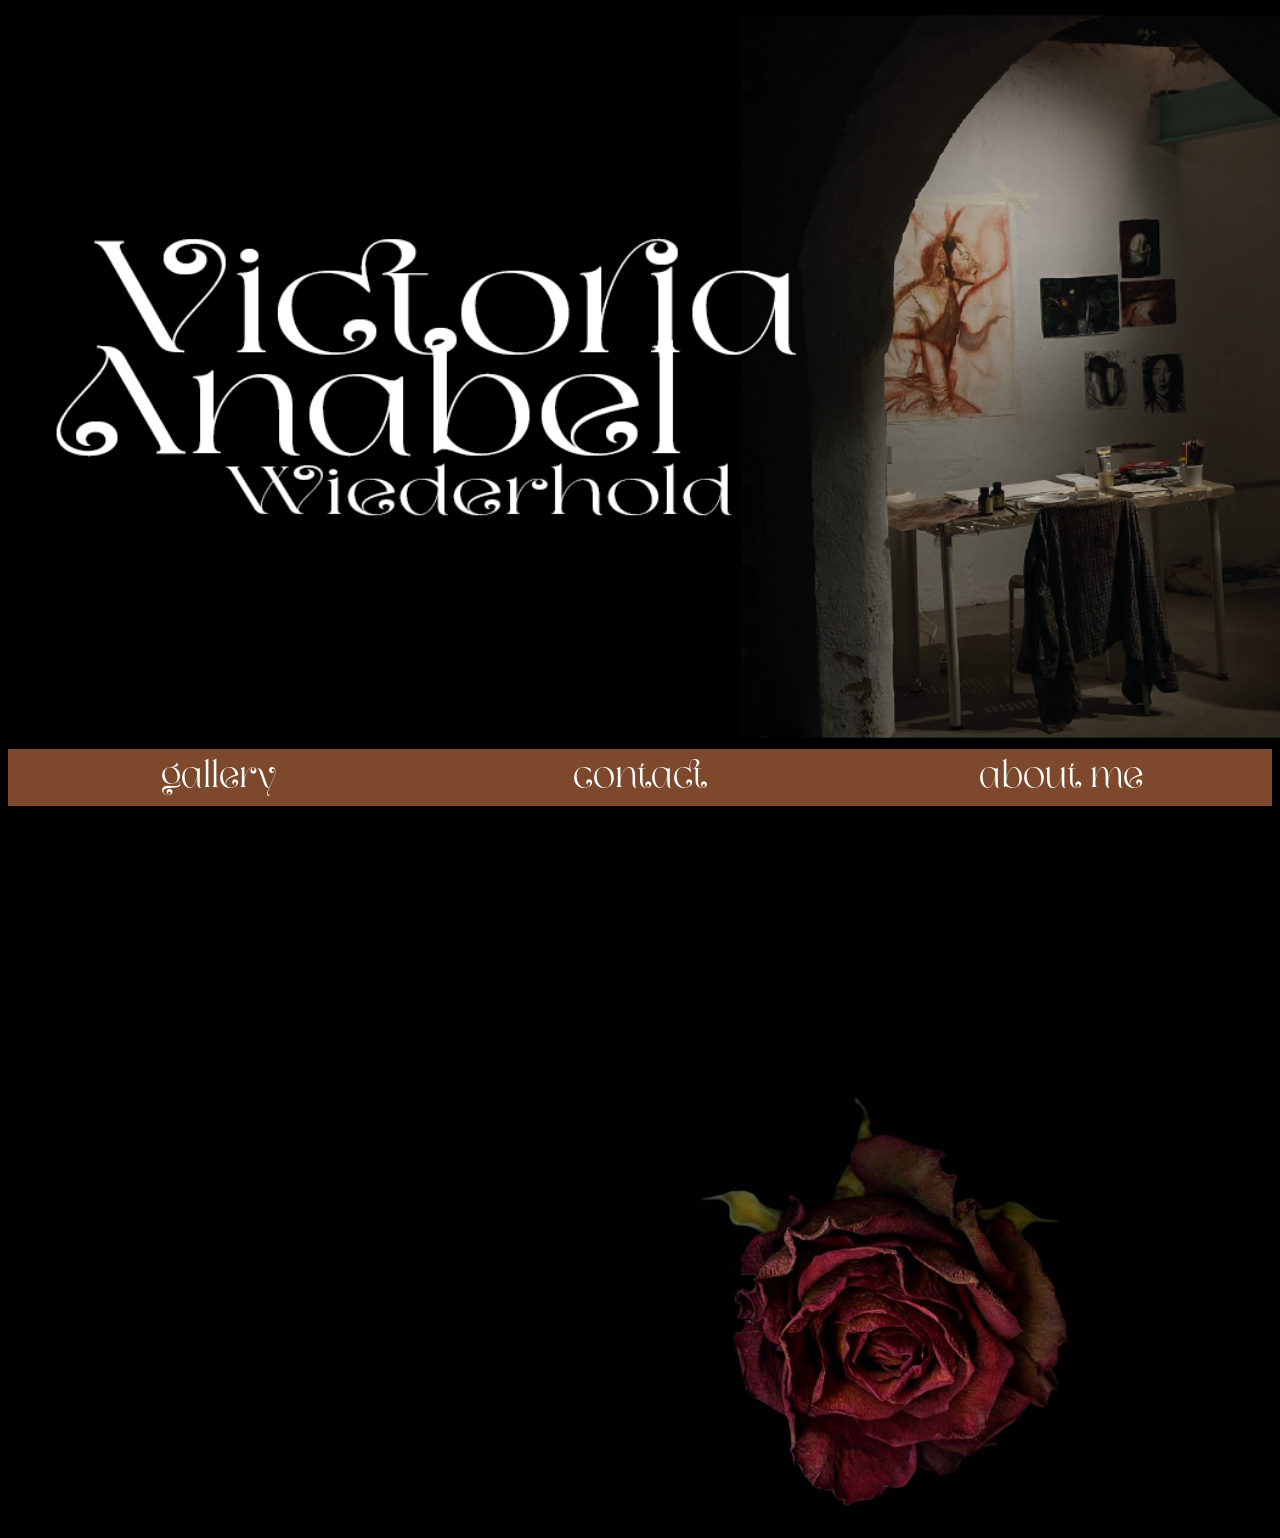
<file: index.html>
<!DOCTYPE html>
<html lang="en">
<head>
    <meta charset="UTF-8">
    <meta name="viewport" content="width=device-width, initial-scale=1.0">
    <title>Document</title>
    <link rel="stylesheet" href="./style.css">

</head>
<body>
<img id="Visitenkarte" src="./work/Visitenkarte Bild.png" alt="Visitenkarte"> 


<div id="navigation">

    <a class="link" href="./gallery.html">gallery</a>
        <a class="link" href="./contact.html">contact</a>
    <a class="link" href="./aboutme.html">about me</a>



</div>





<div id="work"> 
        
<div id="frame_container">


        <img id="frame" src="./animation/resources/animation_page/frames/0.jpg" alt="animation frame">
        

    </div>


       



  <script src="./animation/resources/animation_page/animate_frames.js"></script>  
</body>



</html>
</file>
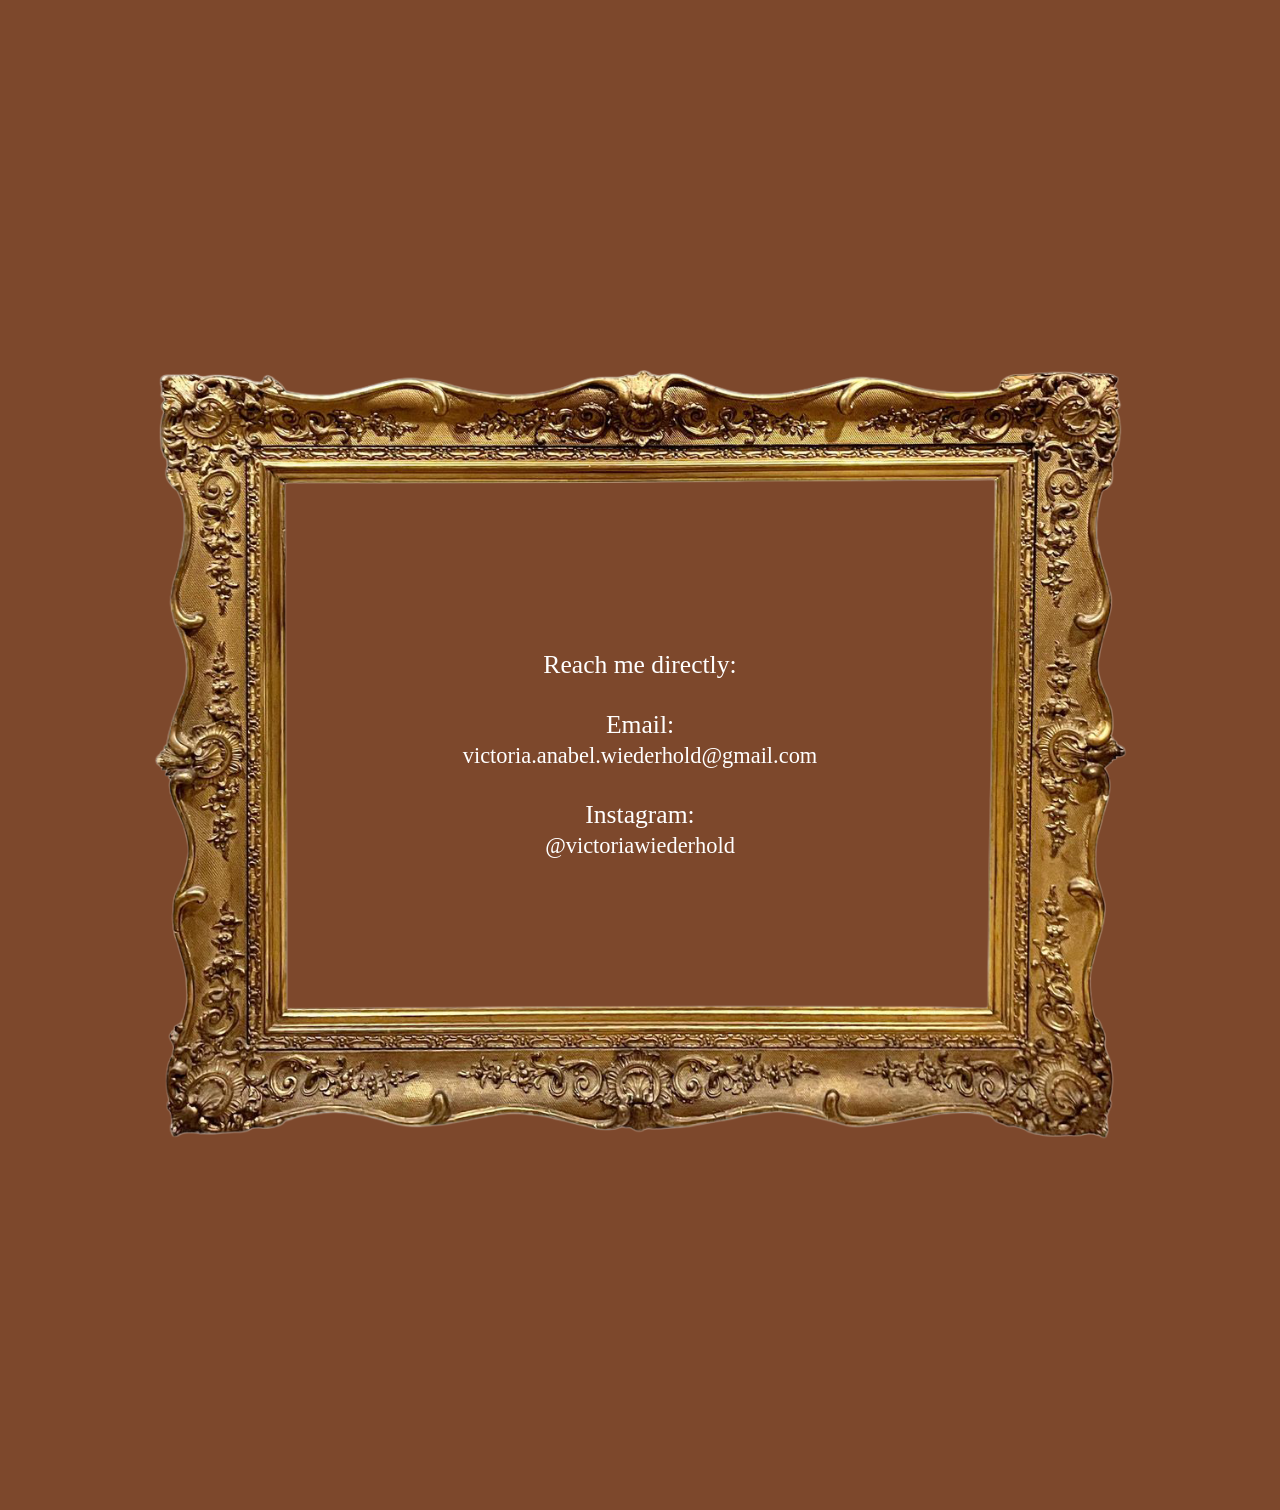
<file: contact.html>
<!DOCTYPE html>
<html lang="en">
<head>
    <meta charset="UTF-8">
    <meta name="viewport" content="width=device-width, initial-scale=1.0">
    <title>Document</title>
    <link rel="stylesheet" href="./contact.css">
</head>
<body>
  <div class="contact-frame">
    <p>Reach me directly:</p>
    <p>
        Email:<br>
        <a href="mailto:victoria.anabel.wiederhold@gmail.com">
            victoria.anabel.wiederhold@gmail.com
        </a><br><br>
        Instagram:<br>
        <a href="https://www.instagram.com/victoriawiederhold" target="_blank" rel="noopener noreferrer">
            @victoriawiederhold
        </a>
    </p>
</div>

    
    
    </div>
  </div>
  
</body>
</html>
</file>
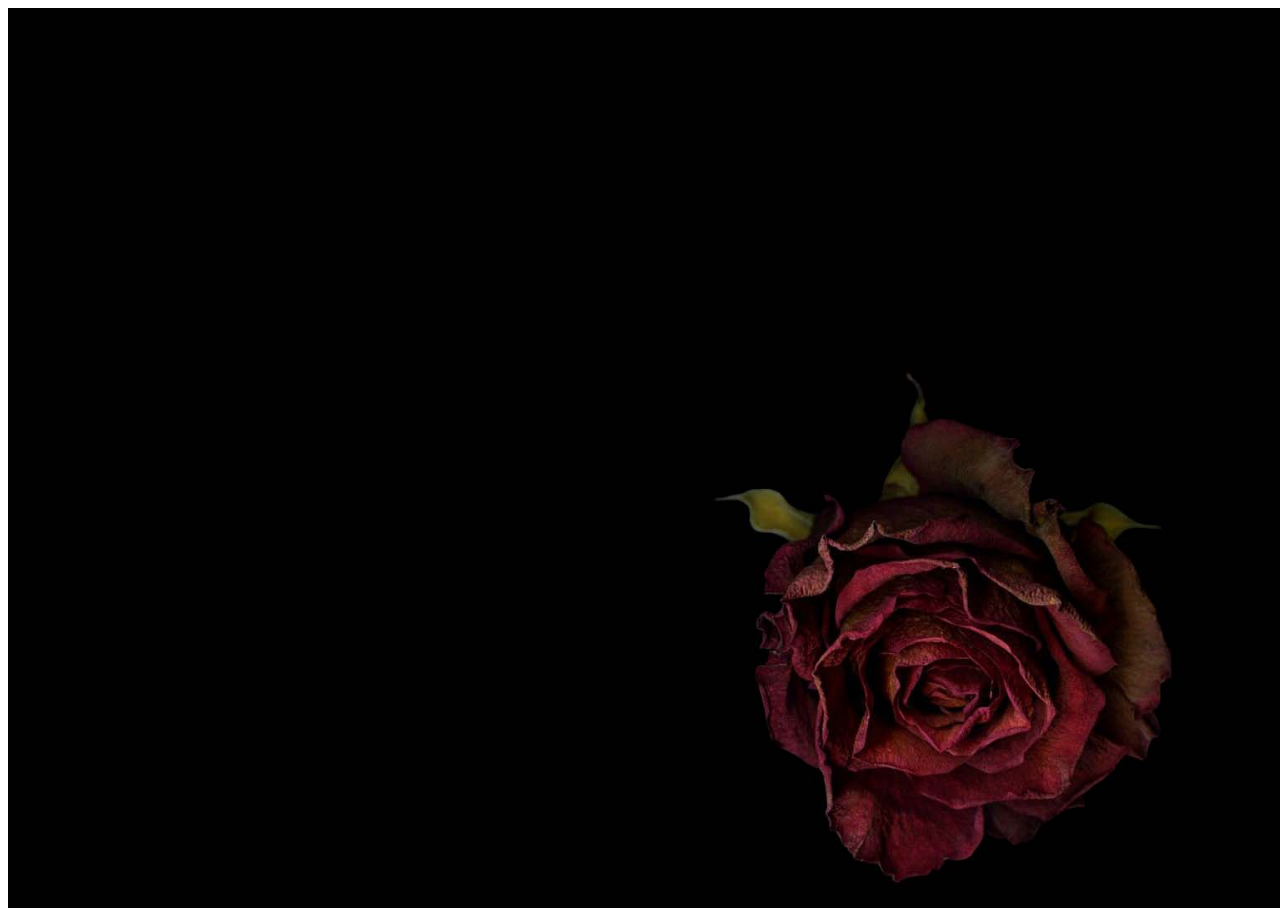
<file: animation/resources/animation_page/animation.html>
<!DOCTYPE html>
<html lang="en">

<head>
    <meta charset="UTF-8">
    <meta name="viewport" content="width=device-width, initial-scale=1.0">
    <title>animation</title>
    <meta name="viewport" content="width=device-width, initial-scale=1.0, maximum-scale=1.0, user-scalable=no">
<link rel="stylesheet" href="./frames.css">
</head>

<body>
    

<div id="frame_container">


        <img id="frame" src="./frames/0.jpg" alt="animation frame">
        

    </div>

</body>

<script src="./animate_frames.js"></script>

</html>
</file>
<file: style.css>
#navigation{
    display: flex;


}


.link{
    width:33vw;
    font-family: Milven;
    font-weight: normal;
    text-align: center;
    font-size: 3vw;
    color: rgb(255, 255, 255);
    text-decoration: none;
    background-color: rgb(125, 72, 44);
    transition: all 0.3s ease;
}
.link:hover {
    background-color: rgb(150,90,55);
    transform: scale(1.05);
    letter-spacing: 0.1vw;
}

p{
    color: rgb(255, 255, 255);
    font-size: 5vw;
    font-family: Milven;
}

body{
    background-color: black;
}

#name{
    display:flex;
    justify-content: center;
}

#artist{
    display:flex;
    justify-content: center;
}

#Visitenkarte{
    width: 100vw;
}

#Blumen_und_Blätter{
    width: 100vw;
}
#info{
    display: flex;
    overflow: hidden;
    align-items: center;
    justify-content: center;
}
#frame{
    width: 100vw;
}

#table{
    border-collapse: collapse;
    border-spacing: 0;
    display: flex;
    align-items: center;
    gap: px;
    margin: 0;
    padding: 0;

}
#table th{
    padding: 0px;
    margin: 0;
    justify-content: center;
}

#work{
    display: inline-block;
    align-items: center;
    justify-content: center;
}

#gallery th{
    padding: 20px;
    margin: 0;
    justify-content: center;
}

@font-face{

    font-family: Ruritania;
    src: url(./fonts/Ruritania-Outline.ttf)
}

@font-face{
    font-family: Fleur;
    src: url(./fonts/FleurDeLeah-Regular.ttf);
}

@font-face{
    font-family: kingjola;
    src: url(./fonts/kingjola.ttf)
}

@font-face{
    font-family: Rubens;
    src: url(./fonts/Rubens\ Regular.ttf)
}

@font-face{
    font-family: Milven ;
    src: url(./fonts/Milven-Regular.otf);
}
</file>
<file: contact.css>
body {
    background-color: rgb(125, 72, 44);
    font-family: Milven;
    display: flex;
    justify-content: center;
    align-items: center;
    min-height: 100vh;
    margin: 0;
}

.contact-frame {
    width: 100%;
    max-width: 900px ;
    aspect-ratio: 1 / 1.5;
    padding: 80px 60px;
    background-image: url('./work/Rahmen.png'); 
    background-size: contain;
    background-position: center;
    background-repeat: no-repeat;
    display: flex;
    flex-direction: column;
    justify-content: center;
    align-items: center;
    color: white;
    text-align: center;
}

.contact-frame p {
    font-size: 1.6rem;
    margin: 15px 0;
}

a {
    color: white;
    text-decoration: none;
    font-size: 1.4rem;
}

a:hover {
    opacity: 0.7;
}

@font-face{

    font-family: Ruritania;
    src: url(./fonts/Ruritania-Outline.ttf)
}

@font-face{
    font-family: Fleur;
    src: url(./fonts/FleurDeLeah-Regular.ttf);
}

@font-face{
    font-family: kingjola;
    src: url(./fonts/kingjola.ttf)
}

@font-face{
    font-family: Rubens;
    src: url(./fonts/Rubens\ Regular.ttf)
}
</file>
<file: animation/resources/animation_page/frames.css>
body{
    overflow: hidden;
}

#frame_container{


    width:100vw;
    display: flex;
    justify-content: center;
    overflow: hidden;


}

#frame{

    height:100vh;

}
</file>
